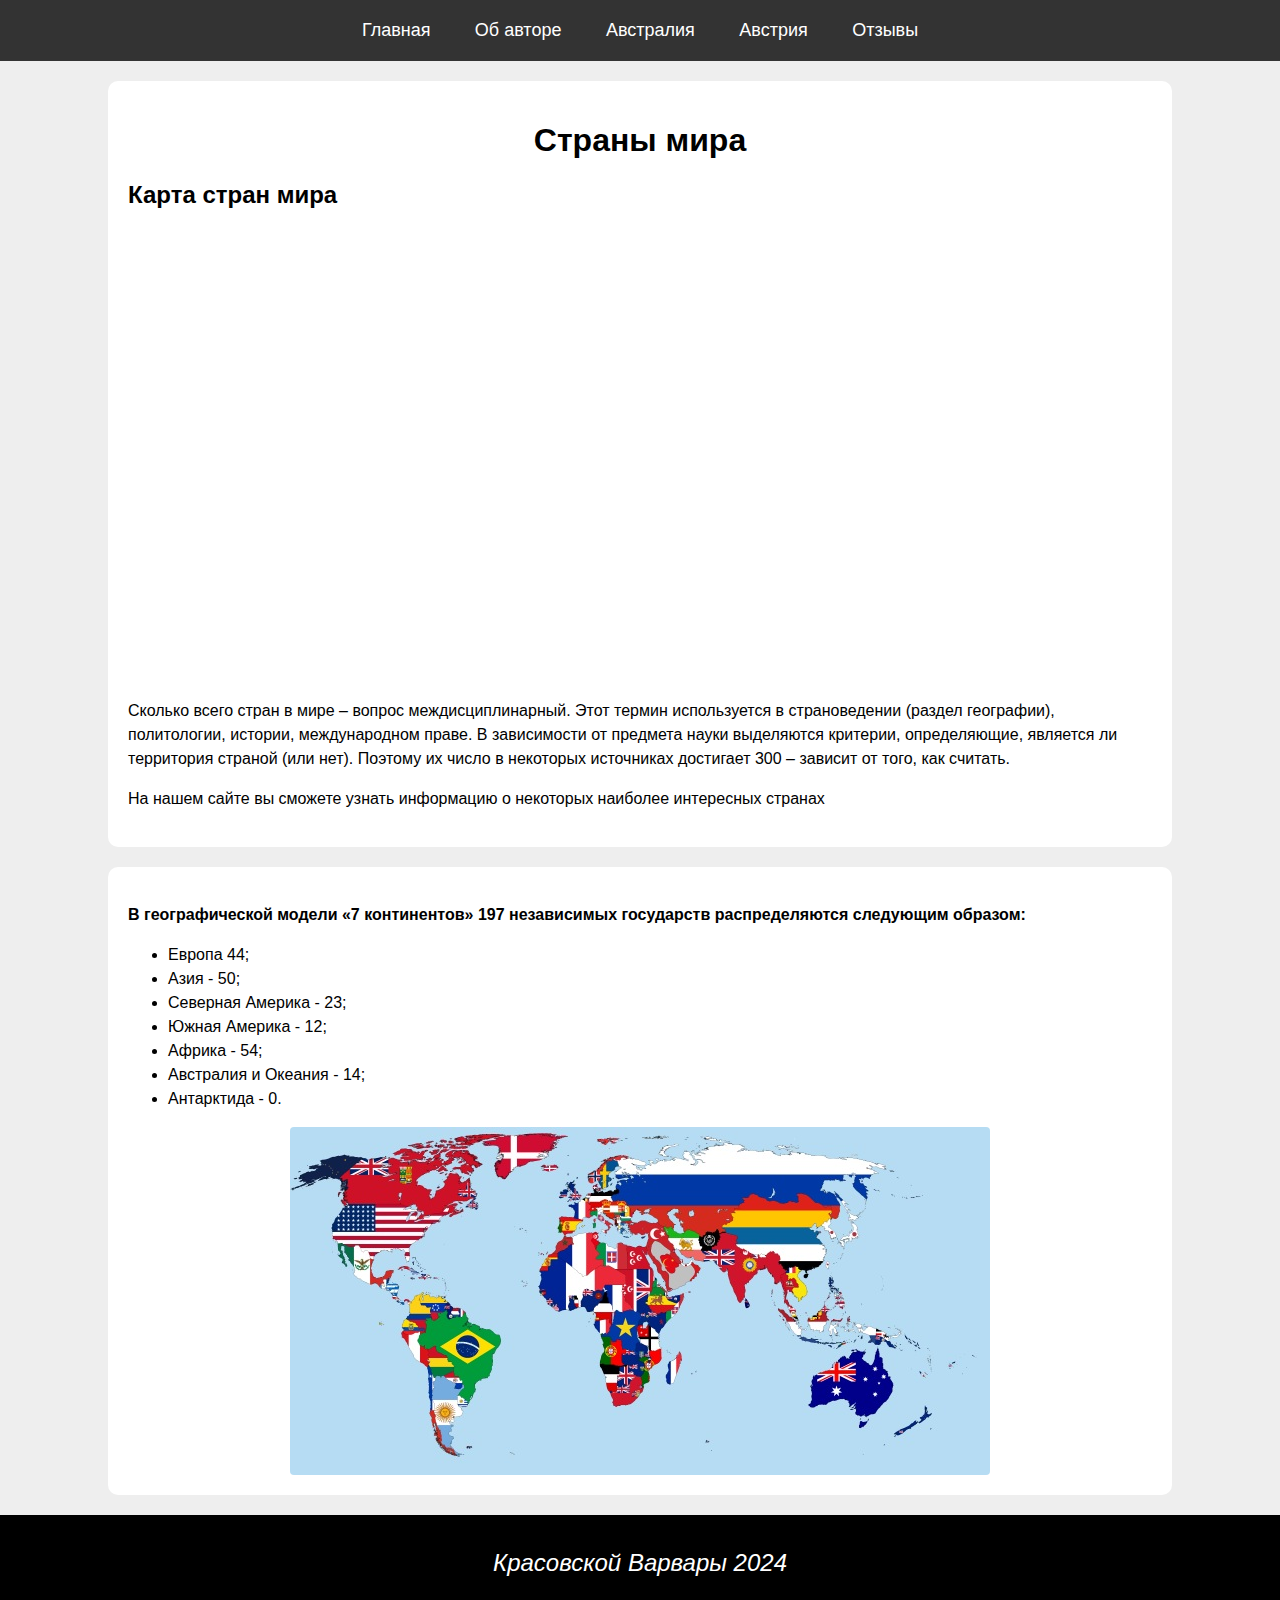
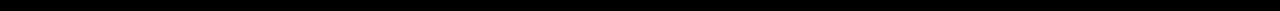
<file: Web-Site Varvara/index.html>
<!DOCTYPE html>
<html>
    <head>
        <meta charset="UTF-8">
        <title>Страны мира</title>
        <link rel="stylesheet" href="style.css">
    </head>
    <body>
        <header>
            <nav>
                <a href="index.html">Главная</a>
                <a href="about.html">Об авторе</a>
                <a href="australia.html">Австралия</a>
                <a href="austria.html">Австрия</a>
                <a href="form.html">Отзывы</a>
            </nav>
        </header>
        <main>
            <div class="block">
                <h1>Страны мира</h1>
                <h2>Карта стран мира</h2>
                <iframe
                    src="https://www.google.com/maps/embed?pb=!1m14!1m12!1m3!1d49682602.62347204!2d19.926209373402948!3d40.533073426060426!2m3!1f0!2f0!3f0!3m2!1i1024!2i768!4f13.1!5e0!3m2!1sru!2sru!4v1640881805787!5m2!1sru!2sru"
                    width="600" height="450" style="border:0;" allowfullscreen
                    loading="lazy"></iframe>
                <p>Сколько всего стран в мире – вопрос междисциплинарный. Этот
                    термин используется в страноведении (раздел
                    географии),
                    политологии, истории, международном праве. В зависимости от
                    предмета науки выделяются критерии, определяющие,
                    является ли территория страной (или нет). Поэтому их число в
                    некоторых источниках достигает 300 – зависит от
                    того,
                    как считать.</p>
                <p>На нашем сайте вы сможете узнать информацию о некоторых
                    наиболее интересных странах</p>
            </div>

            <div class="block">
                <p><b>В географической модели «7 континентов» 197 независимых
                        государств распределяются следующим образом:</b></p>
                <ul>
                    <li>Европа 44;</li>
                    <li>Азия ‑ 50;</li>
                    <li>Северная Америка ‑ 23;</li>
                    <li>Южная Америка ‑ 12;</li>
                    <li>Африка ‑ 54;</li>
                    <li>Австралия и Океания ‑ 14;</li>
                    <li>Антарктида ‑ 0.</li>
                </ul>
                <img src="img/countries.jpg" height="348" width="700" />
            </div>
        </main>

        <footer>
            <p>Красовской Варвары 2024</p>
        </footer>
    </body>
</html>
</file>
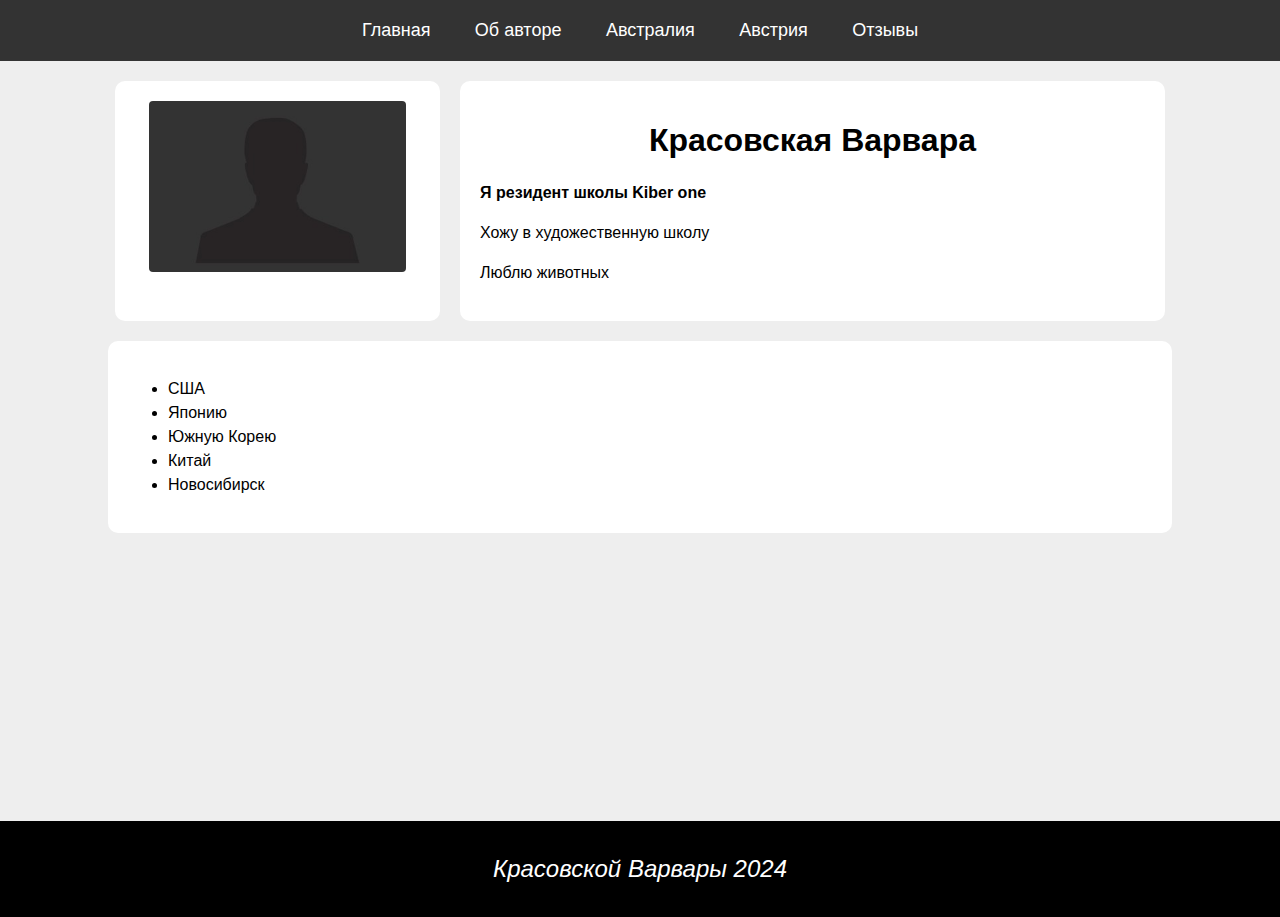
<file: Web-Site Varvara/about.html>
<!DOCTYPE html>
<html>
    <head>
        <meta charset="UTF-8">
        <title>О авторе</title>
        <link rel="stylesheet" href="style.css">
    </head>
    <body>
        <header>
            <nav>
                <a href="index.html">Главная</a>
                <a href="about.html">Об авторе</a>
                <a href="australia.html">Австралия</a>
                <a href="austria.html">Австрия</a>
                <a href="form.html">Отзывы</a>
            </nav>
        </header>
        <main class="main">
            <div class="block-2">
                <div class="w30">
                    <img src="img/author_image.jpg" alt="Author">
                </div>
                <div class="w70">
                    <h1>Красовская Варвара</h1>
                    <p><b>Я резидент школы Kiber one</b></p>
                    <p>Хожу в художественную школу</p>
                    <p>Люблю животных</p>
                </div>
            </div>

            <div class="block">
                <ul>
                    <li>США</li>
                    <li>Японию</li>
                    <li>Южную Корею</li>
                    <li>Китай</li>
                    <li>Новосибирск</li>
                </ul>
            </div>

        </main>
        <footer>
            <p>Красовской Варвары 2024</p>
        </footer>
    </body>
</html>
</file>
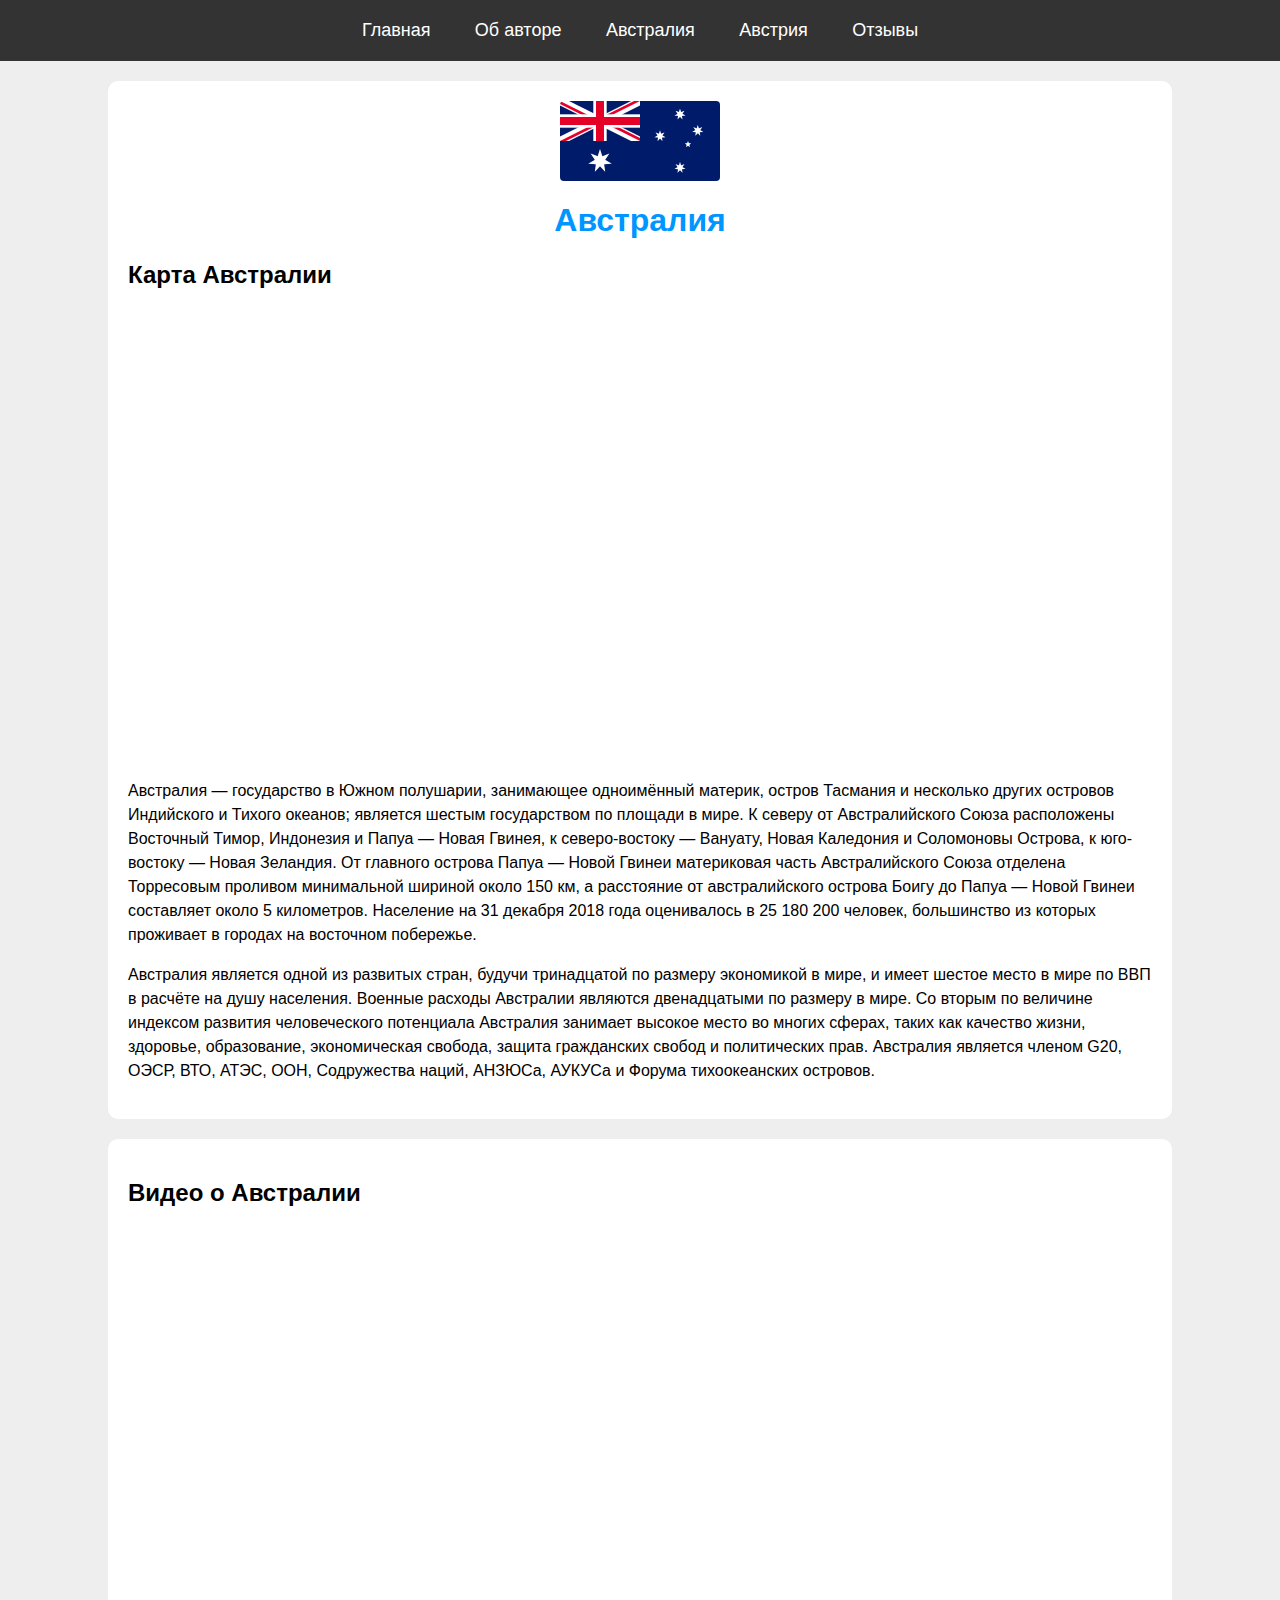
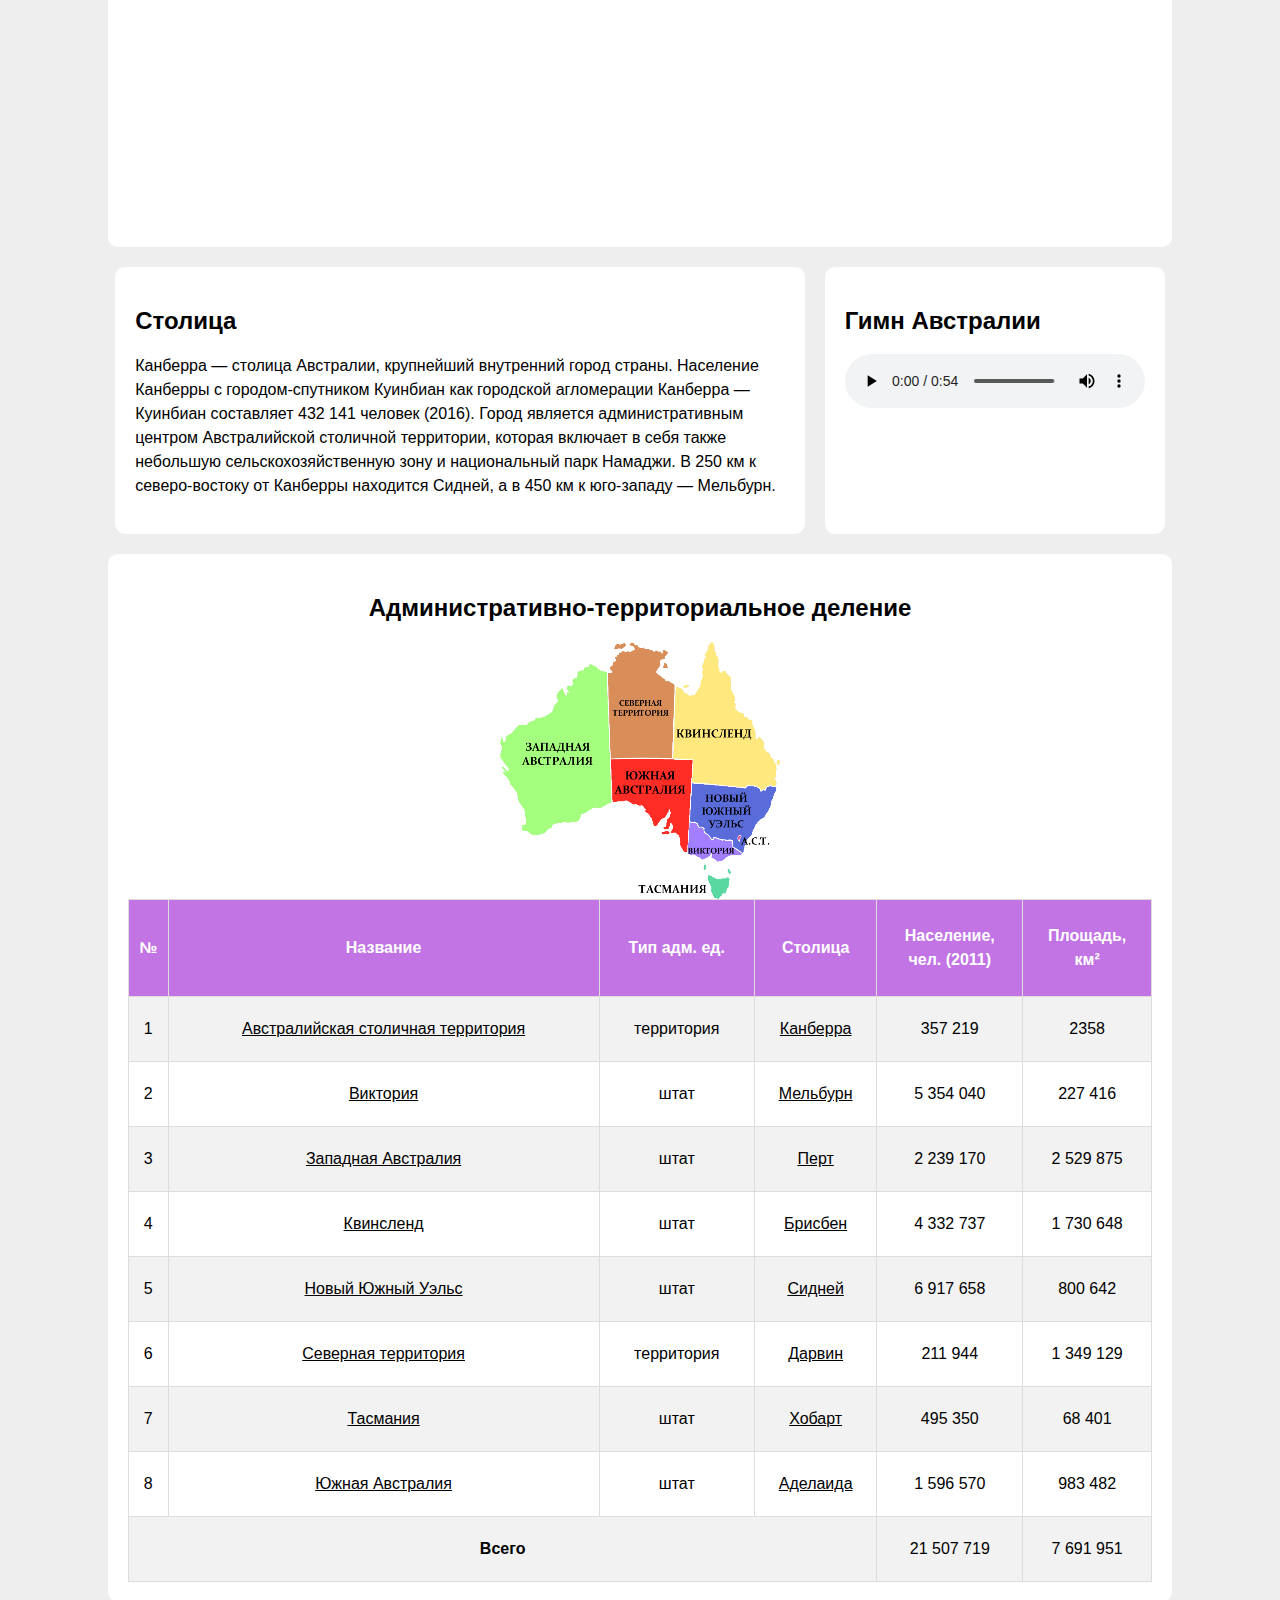
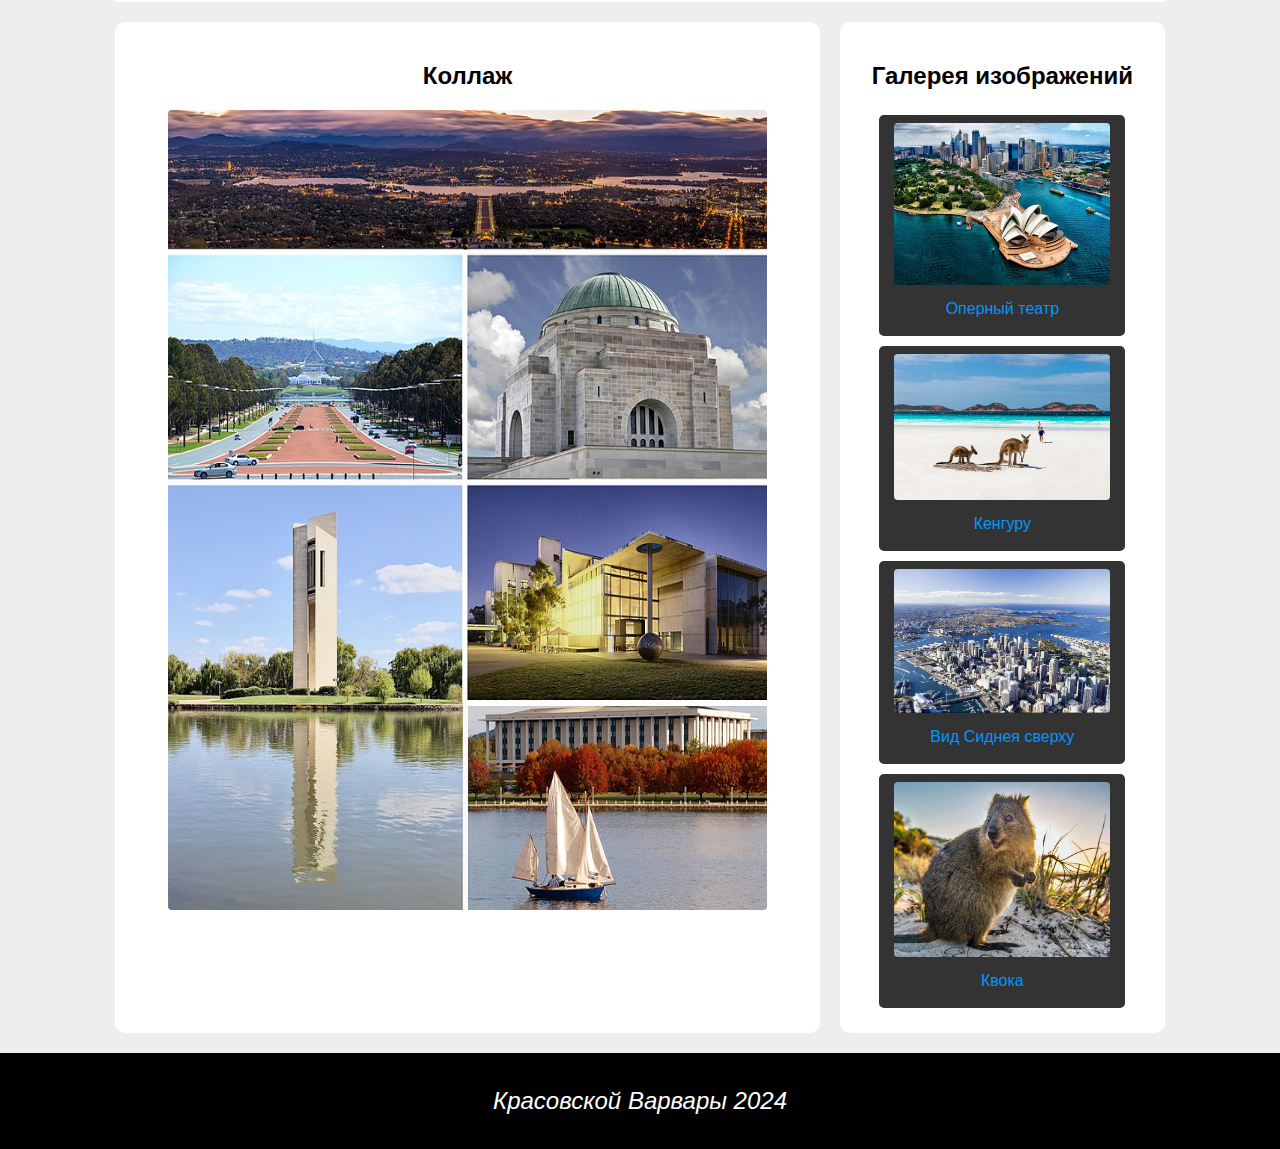
<file: Web-Site Varvara/australia.html>
<!DOCTYPE html>
<html>
    <head>
        <meta charset="UTF-8">
        <title>Австралия</title>
        <link rel="stylesheet" href="style.css">
    </head>
    <body>
        <header>
            <nav>
                <a href="index.html">Главная</a>
                <a href="about.html">Об авторе</a>
                <a href="australia.html">Австралия</a>
                <a href="austria.html">Австрия</a>
                <a href="form.html">Отзывы</a>
            </nav>
        </header>
        <main>
            <div class="block">
                <img src="img/Flag_of_Australia.png" height="80" width="160" />
                <h1 id="au_first">Австралия</h1>
                <h2>Карта Австралии</h2>
                <iframe id="au_map"
                    src="https://www.google.com/maps/embed?pb=!1m14!1m12!1m3!1d11390062.71170414!2d137.89330217735773!3d-25.330337476807728!2m3!1f0!2f0!3f0!3m2!1i1024!2i768!4f13.1!5e0!3m2!1sru!2sru!4v1640883204856!5m2!1sru!2sru"
                    width="600" height="450" style="border:0;" allowfullscreen
                    loading="lazy"></iframe>
                <p>Австралия — государство в Южном полушарии, занимающее
                    одноимённый материк, остров Тасмания и несколько других
                    островов
                    Индийского и Тихого океанов; является шестым государством по
                    площади в мире. К северу от Австралийского Союза
                    расположены Восточный Тимор, Индонезия и Папуа — Новая
                    Гвинея, к северо-востоку — Вануату, Новая Каледония и
                    Соломоновы Острова, к юго-востоку — Новая Зеландия. От
                    главного острова Папуа — Новой Гвинеи материковая часть
                    Австралийского Союза отделена Торресовым проливом
                    минимальной шириной около 150 км, а расстояние от
                    австралийского острова Боигу до Папуа — Новой Гвинеи
                    составляет около 5 километров. Население на 31 декабря 2018
                    года оценивалось в 25 180 200 человек, большинство из
                    которых проживает в городах на восточном побережье.</p>
                <p>Австралия является одной из развитых стран, будучи
                    тринадцатой по размеру экономикой в мире, и имеет шестое
                    место
                    в мире по ВВП в расчёте на душу населения. Военные расходы
                    Австралии являются двенадцатыми по размеру в мире. Со
                    вторым по величине индексом развития человеческого
                    потенциала Австралия занимает высокое место во многих
                    сферах,
                    таких как качество жизни, здоровье, образование,
                    экономическая свобода, защита гражданских свобод и
                    политических
                    прав. Австралия является членом G20, ОЭСР, ВТО, АТЭС, ООН,
                    Содружества наций, АНЗЮСа, АУКУСа и Форума
                    тихоокеанских островов.</p>
            </div>

            <div class="block">
                <h2>Видео о Австралии</h2>
                <iframe class="video" width="800" height="600"
                    src="https://www.youtube.com/embed/tVTT95C8J4o"
                    title="YouTube video player"
                    frameborder="0"
                    allow="accelerometer; autoplay; clipboard-write; encrypted-media; gyroscope; picture-in-picture"
                    allowfullscreen></iframe>
            </div>

            <div class="block-2">
                <div class="w70">
                    <h2>Столица</h2>
                    <p>Канберра — столица Австралии, крупнейший внутренний город
                        страны.
                        Население Канберры с городом-спутником Куинбиан
                        как городской агломерации Канберра — Куинбиан составляет
                        432 141
                        человек (2016). Город является административным
                        центром Австралийской столичной
                        территории, которая включает в себя также небольшую
                        сельскохозяйственную зону и национальный парк Намаджи. В
                        250
                        км к северо-востоку от Канберры находится Сидней, а в
                        450 км к
                        юго-западу — Мельбурн.
                    </p>
                </div>
                <div class="w30">
                    <h2>Гимн Австралии</h2>
                    <audio controls>
                        <source src="audio/australia.mp3" type="audio/mpeg">
                        Ваш браузер не поддерживает элемент аудио.
                    </audio>
                </div>
            </div>

            <div class="block center">
                <h2>Административно-территориальное деление</h2>
                <img
                    src="./img/gallery_australia/280px-Australia_map_(ru).svg.png"
                    height="257" width="280" />
                <table>
                    <tr>
                        <th>
                            <p>№</p>
                        </th>
                        <th>
                            <p>Название</p>
                        </th>
                        <th>
                            <p>Тип адм. ед.</p>
                        </th>
                        <th>
                            <p>Столица</p>
                        </th>
                        <th>
                            <p>Население,<br /> чел. (2011)</p>
                        </th>
                        <th>
                            <p>Площадь,<br /> км&sup2;</p>
                        </th>
                    </tr>
                    <tr>
                        <td>
                            <p>1</p>
                        </td>
                        <td>
                            <p>
                                <a
                                    href="https://ru.wikipedia.org/wiki/%D0%90%D0%B2%D1%81%D1%82%D1%80%D0%B0%D0%BB%D0%B8%D0%B9%D1%81%D0%BA%D0%B0%D1%8F_%D1%81%D1%82%D0%BE%D0%BB%D0%B8%D1%87%D0%BD%D0%B0%D1%8F_%D1%82%D0%B5%D1%80%D1%80%D0%B8%D1%82%D0%BE%D1%80%D0%B8%D1%8F">Австралийская
                                    столичная территория</a></p>
                        </td>
                        <td>
                            <p>территория</p>
                        </td>
                        <td>
                            <p>
                                <a
                                    href="https://ru.wikipedia.org/wiki/%D0%9A%D0%B0%D0%BD%D0%B1%D0%B5%D1%80%D1%80%D0%B0">Канберра</a>
                            </p>
                        </td>
                        <td>
                            <p>357 219</p>
                        </td>
                        <td>
                            <p>2358</p>
                        </td>
                    </tr>
                    <tr>
                        <td>
                            <p>2</p>
                        </td>
                        <td>
                            <p>
                                <a
                                    href="https://ru.wikipedia.org/wiki/%D0%92%D0%B8%D0%BA%D1%82%D0%BE%D1%80%D0%B8%D1%8F_(%D0%90%D0%B2%D1%81%D1%82%D1%80%D0%B0%D0%BB%D0%B8%D1%8F)">Виктория</a>
                            </p>
                        </td>
                        <td>
                            <p>штат</p>
                        </td>
                        <td>
                            <p>
                                <a
                                    href="https://ru.wikipedia.org/wiki/%D0%9C%D0%B5%D0%BB%D1%8C%D0%B1%D1%83%D1%80%D0%BD">Мельбурн</a>
                            </p>
                        </td>
                        <td>
                            <p>5 354 040</p>
                        </td>
                        <td>
                            <p>227 416</p>
                        </td>
                    </tr>
                    <tr>
                        <td>
                            <p>3</p>
                        </td>
                        <td>
                            <p>
                                <a
                                    href="https://ru.wikipedia.org/wiki/%D0%97%D0%B0%D0%BF%D0%B0%D0%B4%D0%BD%D0%B0%D1%8F_%D0%90%D0%B2%D1%81%D1%82%D1%80%D0%B0%D0%BB%D0%B8%D1%8F">Западная
                                    Австралия</a></p>
                        </td>
                        <td>
                            <p>штат</p>
                        </td>
                        <td>
                            <p>
                                <a
                                    href="https://ru.wikipedia.org/wiki/%D0%9F%D0%B5%D1%80%D1%82_(%D0%90%D0%B2%D1%81%D1%82%D1%80%D0%B0%D0%BB%D0%B8%D1%8F)">Перт</a>
                            </p>
                        </td>
                        <td>
                            <p>2 239 170</p>
                        </td>
                        <td>
                            <p>2 529 875</p>
                        </td>
                    </tr>
                    <tr>
                        <td>
                            <p>4</p>
                        </td>
                        <td>
                            <p><a
                                    href="https://ru.wikipedia.org/wiki/%D0%9A%D0%B2%D0%B8%D0%BD%D1%81%D0%BB%D0%B5%D0%BD%D0%B4">Квинсленд</a>
                            </p>
                        </td>
                        <td>
                            <p>штат</p>
                        </td>
                        <td>
                            <p><a
                                    href="https://ru.wikipedia.org/wiki/%D0%91%D1%80%D0%B8%D1%81%D0%B1%D0%B5%D0%BD">Брисбен</a>
                            </p>
                        </td>
                        <td>
                            <p>4 332 737</p>
                        </td>
                        <td>
                            <p>1 730 648</p>
                        </td>
                    </tr>
                    <tr>
                        <td>
                            <p>5</p>
                        </td>
                        <td>
                            <p>
                                <a
                                    href="https://ru.wikipedia.org/wiki/%D0%9D%D0%BE%D0%B2%D1%8B%D0%B9_%D0%AE%D0%B6%D0%BD%D1%8B%D0%B9_%D0%A3%D1%8D%D0%BB%D1%8C%D1%81">Новый
                                    Южный Уэльс</a></p>
                        </td>
                        <td>
                            <p>штат</p>
                        </td>
                        <td>
                            <p><a
                                    href="https://ru.wikipedia.org/wiki/%D0%A1%D0%B8%D0%B4%D0%BD%D0%B5%D0%B9">Сидней</a></p>
                        </td>
                        <td>
                            <p>6 917 658</p>
                        </td>
                        <td>
                            <p>800 642</p>
                        </td>
                    </tr>
                    <tr>
                        <td>
                            <p>6</p>
                        </td>
                        <td>
                            <p>
                                <a
                                    href="https://ru.wikipedia.org/wiki/%D0%A1%D0%B5%D0%B2%D0%B5%D1%80%D0%BD%D0%B0%D1%8F_%D1%82%D0%B5%D1%80%D1%80%D0%B8%D1%82%D0%BE%D1%80%D0%B8%D1%8F">Северная
                                    территория</a></p>
                        </td>
                        <td>
                            <p>территория</p>
                        </td>
                        <td>
                            <p>
                                <a
                                    href="https://ru.wikipedia.org/wiki/%D0%94%D0%B0%D1%80%D0%B2%D0%B8%D0%BD_(%D0%B3%D0%BE%D1%80%D0%BE%D0%B4)">Дарвин</a>
                            </p>
                        </td>
                        <td>
                            <p>211 944</p>
                        </td>
                        <td>
                            <p>1 349 129</p>
                        </td>
                    </tr>
                    <tr>
                        <td>
                            <p>7</p>
                        </td>
                        <td>
                            <p>
                                <a
                                    href="https://ru.wikipedia.org/wiki/%D0%A2%D0%B0%D1%81%D0%BC%D0%B0%D0%BD%D0%B8%D1%8F">Тасмания</a>
                            </p>
                        </td>
                        <td>
                            <p>штат</p>
                        </td>
                        <td>
                            <p><a
                                    href="https://ru.wikipedia.org/wiki/%D0%A5%D0%BE%D0%B1%D0%B0%D1%80%D1%82">Хобарт</a></p>
                        </td>
                        <td>
                            <p>495 350</p>
                        </td>
                        <td>
                            <p>68 401</p>
                        </td>
                    </tr>
                    <tr>
                        <td>
                            <p>8</p>
                        </td>
                        <td>
                            <p>
                                <a
                                    href="https://ru.wikipedia.org/wiki/%D0%AE%D0%B6%D0%BD%D0%B0%D1%8F_%D0%90%D0%B2%D1%81%D1%82%D1%80%D0%B0%D0%BB%D0%B8%D1%8F">Южная
                                    Австралия</a></p>
                        </td>
                        <td>
                            <p>штат</p>
                        </td>
                        <td>
                            <p>
                                <a
                                    href="https://ru.wikipedia.org/wiki/%D0%90%D0%B4%D0%B5%D0%BB%D0%B0%D0%B8%D0%B4%D0%B0">Аделаида</a>
                            </p>
                        </td>
                        <td>
                            <p>1 596 570</p>
                        </td>
                        <td>
                            <p>983 482</p>
                        </td>
                    </tr>
                    <tr>
                        <td colspan="4">
                            <p><strong>Всего</strong></p>
                        </td>
                        <td>
                            <p>21 507 719</p>
                        </td>
                        <td>
                            <p>7 691 951</p>
                        </td>
                    </tr>
                </table>
            </div>

            <div class="block-2">
                <div class="w70 center">
                    <h2>Коллаж</h2>
                    <img class="collage" src="img/800px-Canberra_montage_2.jpg"
                        height="800" width="700"> 
                </div>
                <div class="w30">
                    <div class="gallery">
                        <h2>Галерея изображений</h2>
                        <div class="gallery_item">
                            <a target="_blank"
                                href="img/gallery_australia/img1.jpg">
                                <img class="zoom"
                                    src="img/gallery_australia/img1.jpg"
                                    alt="Оперный театр" width="600"
                                    height="400">
                            </a>
                            <div class="desc">Оперный театр</div>
                        </div>

                        <div class="gallery_item">
                            <a target="_blank"
                                href="img/gallery_australia/img2.jpg">
                                <img src="img/gallery_australia/img2.jpg"
                                    alt="Кенгуру"
                                    width="600" height="400">
                            </a>
                            <div class="desc">Кенгуру</div>
                        </div>

                        <div class="gallery_item">
                            <a target="_blank"
                                href="img/gallery_australia/img3.jpg">
                                <img src="img/gallery_australia/img3.jpg"
                                    alt="Вид Сиднея сверху" width="600"
                                    height="400">
                            </a>
                            <div class="desc">Вид Сиднея сверху</div>
                        </div>

                        <div class="gallery_item">
                            <a target="_blank"
                                href="img/gallery_australia/img4.jpg">
                                <img src="img/gallery_australia/img4.jpg"
                                    alt="Короткохвостые кенгуру" width="600"
                                    height="400">
                            </a>
                            <div class="desc">Квока</div>
                        </div>
                    </div>
                </div>
            </div>

        </main>
        <footer>
            <p>Красовской Варвары 2024</p>
        </footer>
    </body>
</html>
</file>
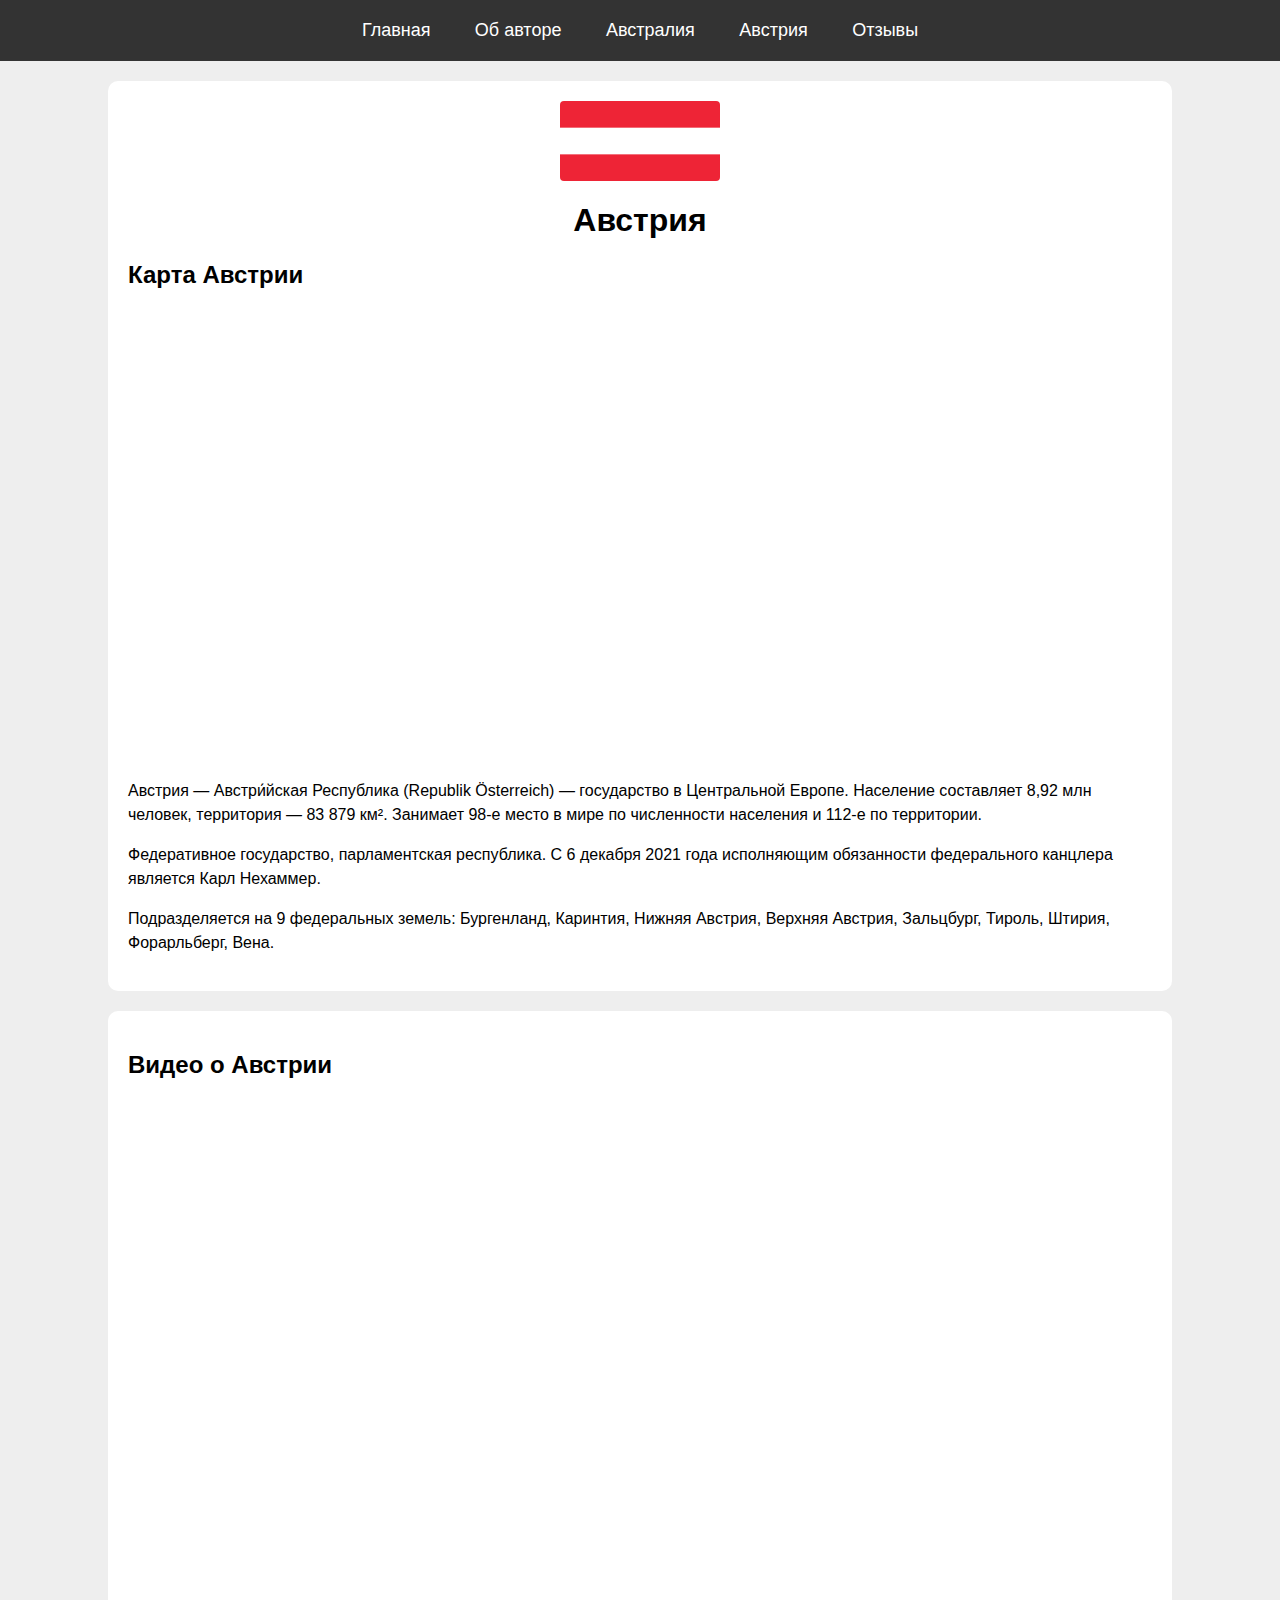
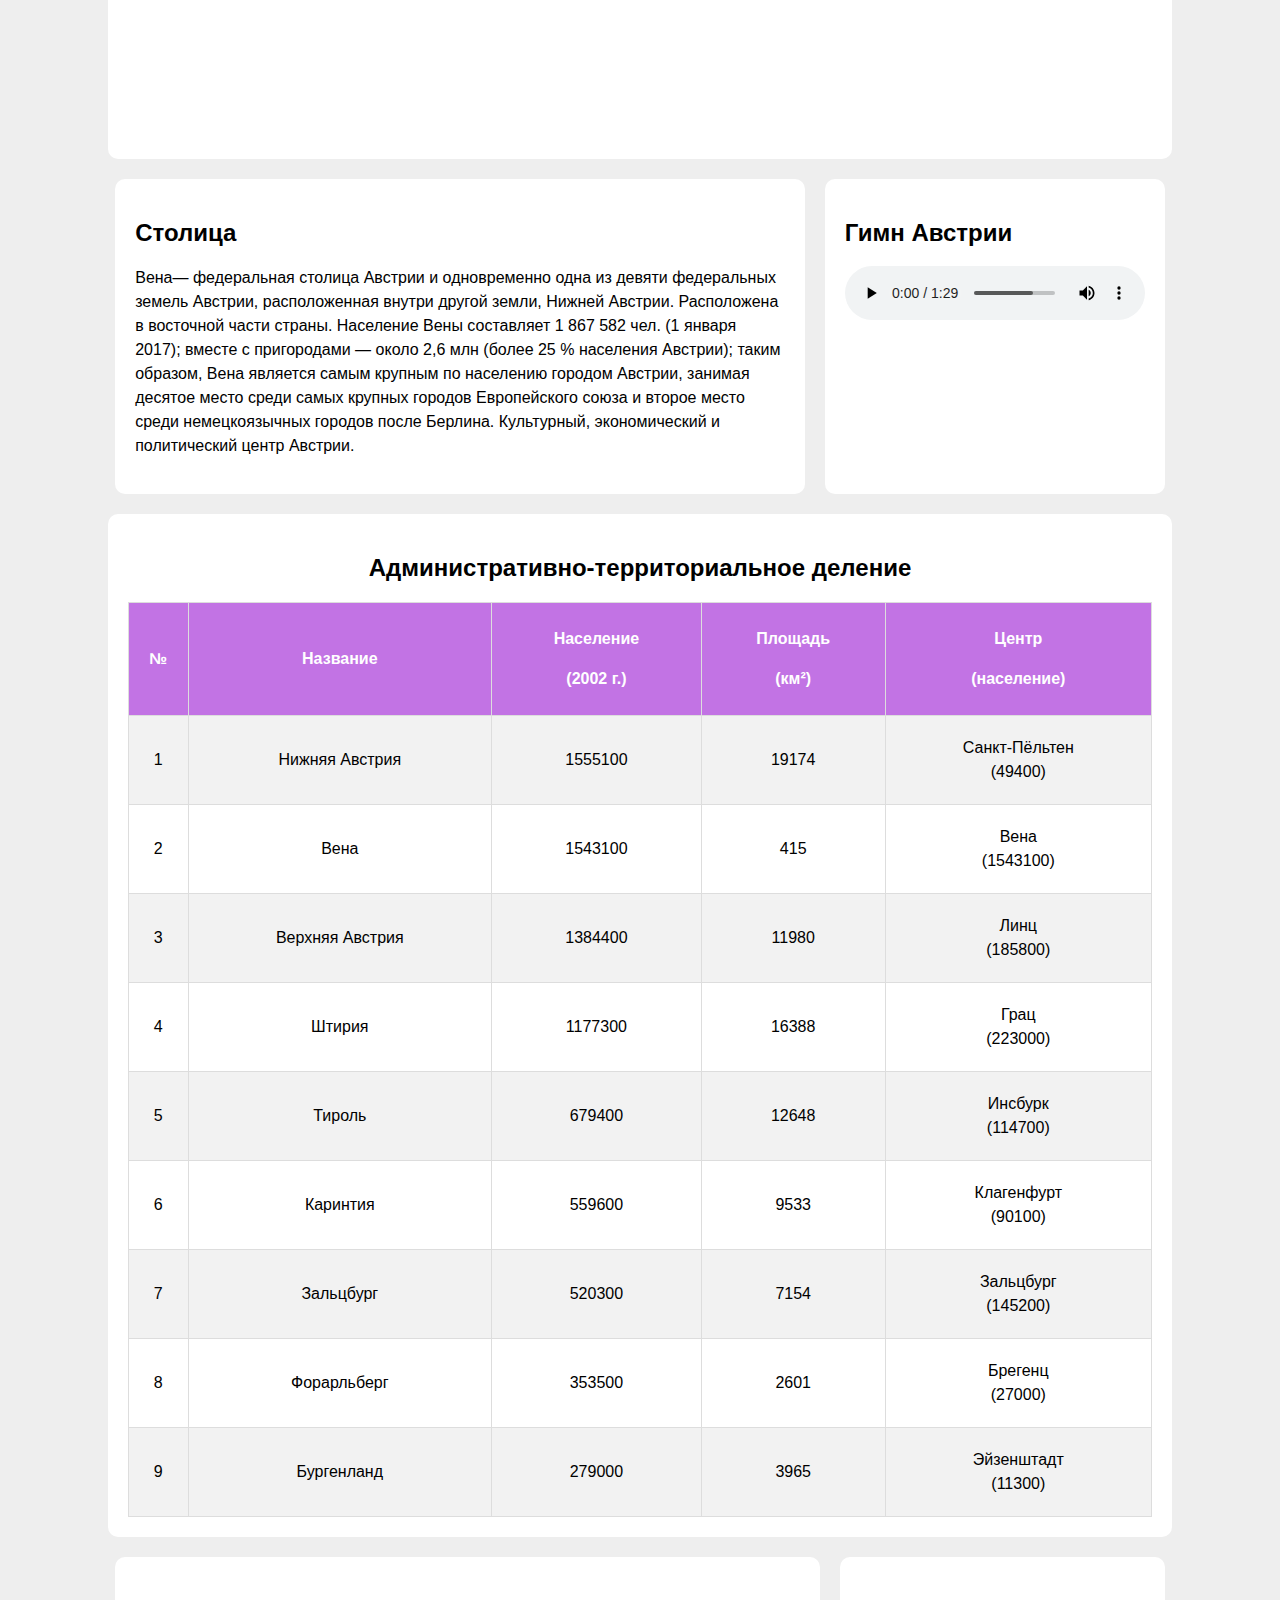
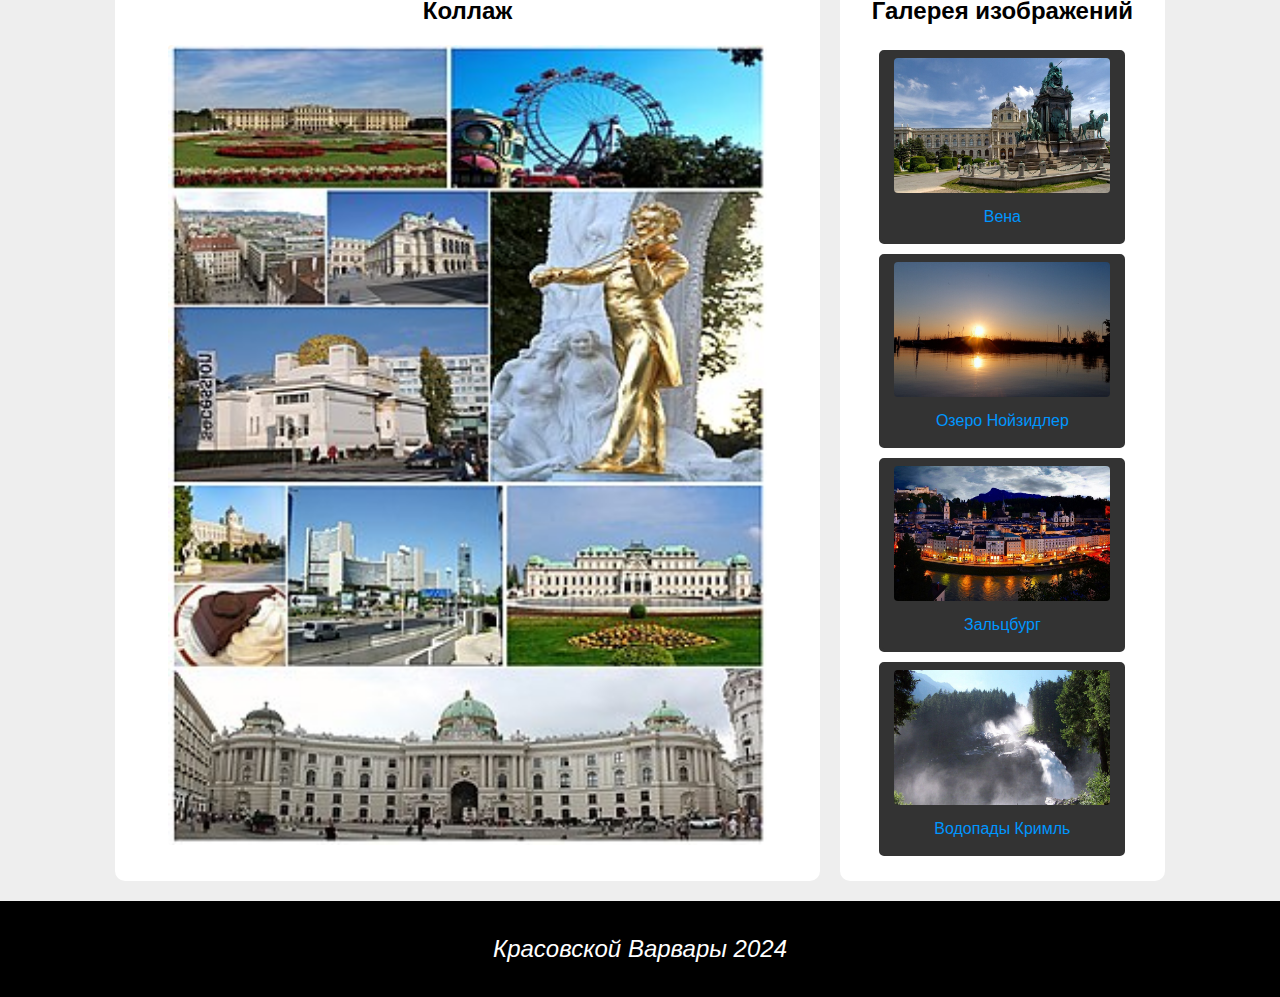
<file: Web-Site Varvara/austria.html>
<!DOCTYPE html>
<html>
    <head>
        <meta charset="UTF-8">
        <title>Австрия</title>
        <link rel="stylesheet" href="style.css">
    </head>
    <body>
        <header>
            <nav>
                <a href="index.html">Главная</a>
                <a href="about.html">Об авторе</a>
                <a href="australia.html">Австралия</a>
                <a href="austria.html">Австрия</a>
                <a href="form.html">Отзывы</a>
            </nav>
        </header>
        <main>
            <div class="block">
                <img src="img/Flag_of_Austria.png" height="80" width="160" />
                <h1>Австрия</h1>
                <h2>Карта Австрии</h2>
                <iframe
                    src="https://www.google.com/maps/embed?pb=!1m14!1m12!1m3!1d1950159.9591837216!2d16.161944464803902!3d48.04269364335418!2m3!1f0!2f0!3f0!3m2!1i1024!2i768!4f13.1!5e0!3m2!1sru!2sru!4v1640886296369!5m2!1sru!2sru"
                    width="600" height="450" style="border:0;" allowfullscreen
                    loading="lazy"></iframe>
                <p>Австрия — Австри́йская Республика (Republik Österreich) —
                    государство в Центральной Европе. Население составляет
                    8,92 млн
                    человек, территория — 83 879 км². Занимает 98-е место в мире
                    по численности населения и 112-е по территории.</p>
                <p>Федеративное государство, парламентская республика. С 6
                    декабря 2021 года исполняющим обязанности федерального
                    канцлера является Карл Нехаммер.</p>
                <p>Подразделяется на 9 федеральных земель: Бургенланд, Каринтия,
                    Нижняя Австрия, Верхняя Австрия, Зальцбург, Тироль,
                    Штирия, Форарльберг, Вена.
                </p>
            </div>

            <div class="block">
                <h2>Видео о Австрии</h2>
                <iframe class="video" width="1280" height="640"
                    src="https://www.youtube.com/embed/MprO4PCsKwg"
                    title="YouTube video player"
                    frameborder="0"
                    allow="accelerometer; autoplay; clipboard-write; encrypted-media; gyroscope; picture-in-picture"
                    allowfullscreen></iframe>
            </div>

            <div class="block-2">
                <div class="w70">
                    <h2>Столица</h2>
                    <p> Вена— федеральная столица Австрии и одновременно одна из
                        девяти
                        федеральных земель Австрии, расположенная
                        внутри другой земли, Нижней Австрии. Расположена в
                        восточной
                        части страны. Население Вены составляет 1 867 582
                        чел. (1 января 2017); вместе с пригородами — около 2,6
                        млн
                        (более 25 % населения Австрии); таким образом,
                        Вена является самым крупным по населению городом
                        Австрии,
                        занимая десятое место среди самых крупных городов
                        Европейского союза и второе место среди немецкоязычных
                        городов
                        после Берлина. Культурный, экономический и
                        политический центр Австрии.
                    </p>
                </div>
                <div class="w30">
                    <h2>Гимн Австрии</h2>
                    <audio controls>
                        <source src="audio/austria.mp3" type="audio/mpeg">
                        Ваш браузер не поддерживает элемент аудио.
                    </audio>
                </div>
            </div>

            <div class="block center">
                <h2>Административно-территориальное деление</h2>
                <table>
                    <tr>
                        <th>
                            <p>№</p>
                        </th>
                        <th>
                            <p>Название</p>
                        </th>
                        <th>
                            <p>Население</p>
                            <p>(2002 г.)</p>
                        </th>
                        <th>
                            <p>Площадь</p>
                            <p>(км&sup2;)</p>
                        </th>
                        <th>
                            <p>Центр</p>
                            <p>(население)</p>
                        </th>
                    </tr>
                    <tr>
                        <td>
                            <p>1</p>
                        </td>
                        <td>
                            <p>Нижняя Австрия</p>
                        </td>
                        <td>
                            <p>1555100</p>
                        </td>
                        <td>
                            <p>19174</p>
                        </td>
                        <td>
                            <p>Санкт-Пёльтен<br /> (49400)</p>
                        </td>
                    </tr>
                    <tr>
                        <td>
                            <p>2</p>
                        </td>
                        <td>
                            <p>Вена</p>
                        </td>
                        <td>
                            <p>1543100</p>
                        </td>
                        <td>
                            <p>415</p>
                        </td>
                        <td>
                            <p>Вена<br /> (1543100)</p>
                        </td>
                    </tr>
                    <tr>
                        <td>
                            <p>3</p>
                        </td>
                        <td>
                            <p>Верхняя Австрия</p>
                        </td>
                        <td>
                            <p>1384400</p>
                        </td>
                        <td>
                            <p>11980</p>
                        </td>
                        <td>
                            <p>Линц<br /> (185800)</p>
                        </td>
                    </tr>
                    <tr>
                        <td>
                            <p>4</p>
                        </td>
                        <td>
                            <p>Штирия</p>
                        </td>
                        <td>
                            <p>1177300</p>
                        </td>
                        <td>
                            <p>16388</p>
                        </td>
                        <td>
                            <p>Грац<br /> (223000)</p>
                        </td>
                    </tr>
                    <tr>
                        <td>
                            <p>5</p>
                        </td>
                        <td>
                            <p>Тироль</p>
                        </td>
                        <td>
                            <p>679400</p>
                        </td>
                        <td>
                            <p>12648</p>
                        </td>
                        <td>
                            <p>Инсбурк<br /> (114700)</p>
                        </td>
                    </tr>
                    <tr>
                        <td>
                            <p>6</p>
                        </td>
                        <td>
                            <p>Каринтия</p>
                        </td>
                        <td>
                            <p>559600</p>
                        </td>
                        <td>
                            <p>9533</p>
                        </td>
                        <td>
                            <p>Клагенфурт<br /> (90100)</p>
                        </td>
                    </tr>
                    <tr>
                        <td>
                            <p>7</p>
                        </td>
                        <td>
                            <p>Зальцбург</p>
                        </td>
                        <td>
                            <p>520300</p>
                        </td>
                        <td>
                            <p>7154</p>
                        </td>
                        <td>
                            <p>Зальцбург<br /> (145200)</p>
                        </td>
                    </tr>
                    <tr>
                        <td>
                            <p>8</p>
                        </td>
                        <td>
                            <p>Форарльберг</p>
                        </td>
                        <td>
                            <p>353500</p>
                        </td>
                        <td>
                            <p>2601</p>
                        </td>
                        <td>
                            <p>Брегенц<br /> (27000)</p>
                        </td>
                    </tr>
                    <tr>
                        <td>
                            <p>9</p>
                        </td>
                        <td>
                            <p>Бургенланд</p>
                        </td>
                        <td>
                            <p>279000</p>
                        </td>
                        <td>
                            <p>3965</p>
                        </td>
                        <td>
                            <p>Эйзенштадт<br /> (11300)</p>
                        </td>
                    </tr>
                </table>
            </div>

            <div class="block-2">
                <div class="w70 center">
                    <h2>Коллаж</h2>
                    <img class="collage" src="img/290px-Collage_von_Wien.jpg"
                        height="800" width="600">
                </div>
                <div class="w30">
                    <div class="gallery">
                        <h2>Галерея изображений</h2>
                        <div class="gallery_item">
                            <a target="_blank"
                                href="img/gallery_austria/img1.jpg">
                                <img class="zoom"
                                    src="img/gallery_austria/img1.jpg"
                                    alt="Вена" width="600" height="400">
                            </a>
                            <div class="desc">Вена</div>
                        </div>

                        <div class="gallery_item">
                            <a target="_blank"
                                href="img/gallery_austria/img2.jpg">
                                <img src="img/gallery_austria/img2.jpg"
                                    alt="Озеро Нойзидлер" width="600"
                                    height="400">
                            </a>
                            <div class="desc">Озеро Нойзидлер</div>
                        </div>

                        <div class="gallery_item">
                            <a target="_blank"
                                href="img/gallery_austria/img3.jpg">
                                <img src="img/gallery_austria/img3.jpg"
                                    alt="Зальцбург"
                                    width="600" height="400">
                            </a>
                            <div class="desc">Зальцбург</div>
                        </div>

                        <div class="gallery_item">
                            <a target="_blank"
                                href="img/gallery_austria/img4.jpg">
                                <img src="img/gallery_austria/img4.jpg"
                                    alt="Водопады Кримль" width="600"
                                    height="400">
                            </a>
                            <div class="desc">Водопады Кримль</div>
                        </div>
                    </div>
                </div>
            </div>
        </main>
        <footer>
            <p>Красовской Варвары 2024</p>
        </footer>
    </body>
</html>
</file>
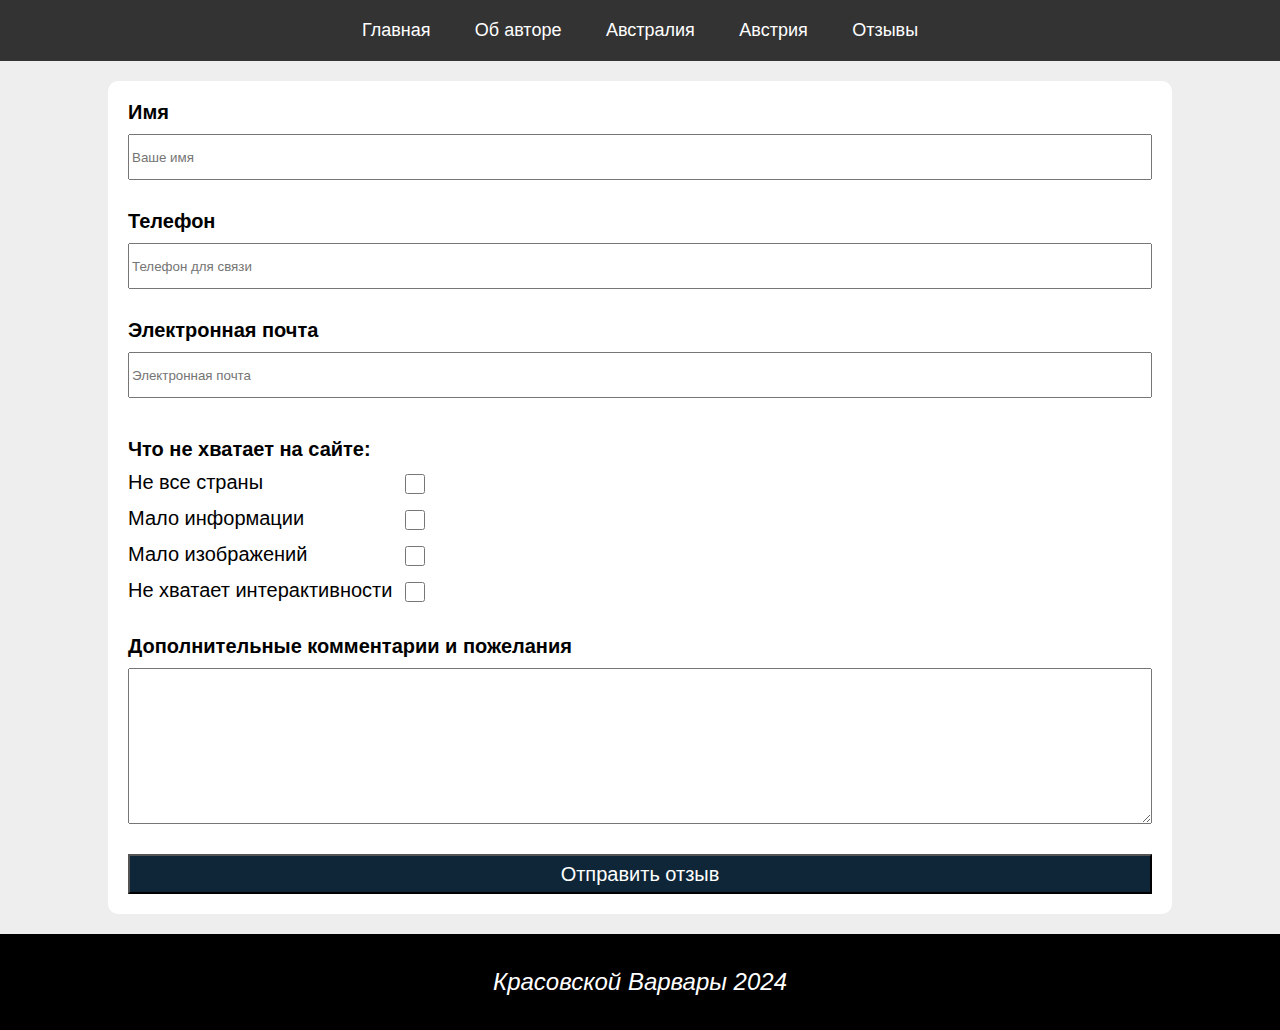
<file: Web-Site Varvara/form.html>
<!DOCTYPE html>
<html lang="en">
<head>
    <meta charset="UTF-8">
    <meta name="viewport" content="width=device-width, initial-scale=1.0">
    <title>Оставить озыв</title>
    <link rel="stylesheet" href="style.css">
</head>
<body>
    <header>
        <nav>
            <a href="index.html">Главная</a>
            <a href="about.html">Об авторе</a>
            <a href="australia.html">Австралия</a>
            <a href="austria.html">Австрия</a>
            <a href="form.html">Отзывы</a>
        </nav>
    </header>
    <main>
        <div class="block">
            <form>
                <div class="contacts">
                    <label>Имя</label>
                    <input type="text" placeholder="Ваше имя">

                    <label>Телефон</label>
                    <input type="tel" placeholder="Телефон для связи">

                    <label>Электронная почта</label>
                    <input type="mail" placeholder="Электронная почта">
                </div>
                <div class="review">
                    <label>Что не хватает на сайте:</label>
                    <div class="r-items">
                        <label>
                            Не все страны
                            <input type="checkbox">
                        </label>
                        <label>
                            Мало информации
                            <input type="checkbox">
                        </label>
                        <label>
                            Мало изображений
                            <input type="checkbox">
                        </label>
                        <label>
                            Не хватает интерактивности
                            <input type="checkbox">
                        </label>
                    </div>

                    <label>Дополнительные комментарии и пожелания</label>
                    <textarea rows="10" cols="30"></textarea>

                    <button class="btn" type="submit">Отправить отзыв</button>
                </div>
            </form>
        </div>
    </main>
    <footer>
        <p>Красовской Варвары 2024</p>
    </footer>

    <div class="popup">Функция "Оставить одзыв" временно недоступна!</div>


<script src="script.js"></script>
</body>
</html>
</file>
<file: Web-Site Varvara/style.css>
body {
    margin: 0;
    background: #EEEEEE;
    font-family: Arial;
}

header {
    background: #333333;
    color: white;
    padding: 20px;
    text-align: center;
}

nav a {
    color: white;
    text-align: center;
    padding: 20px;
    text-decoration: none;
    font-size: 18px;
}


nav a:hover {
    background-color: #0096ff;
    color: black;
}


main h1 {
    text-align: center;
}

main img {
    display: block;
    margin-left: auto;
    margin-right: auto;
    border-radius: 4px;
    max-width: 90%;
}

main li {
    line-height: 1.5;
}

main p {
    line-height: 1.5;
}

main iframe {
    width: 100%;
}

.video {
    width: 1200px;
    max-width: 90%;
    margin-left: auto;
    margin-right: auto;
    display: block;
}

#au_map {
    transform: rotate(180deg) scaleX(-1);
}

#au_first{
    color: #0096ff;
}

.gallery {
   display: flex;
   flex-direction: column;
   align-items: center;
}

.gallery_item {
    margin: 5px;
    border: 3px solid #333333;
    border-radius: 5px;
    float: left;
    width: 240px;
    background: #333333;
}
  
.gallery_item:hover {
  border: 3px solid #0096ff;
  transform: scale(1.3);
}

.gallery_item img {
    width: 100%;
    margin-top: 5px;
    height: auto;
}

.gallery_item .desc {
    padding: 15px;
    text-align: center;
    color: #0096ff;
}

.collage:hover {
    transform: scale(1.2);
}

table {
    border-collapse: collapse;
    width: 100%;
}

td, th {
    border: 1px solid #ddd;
    padding: 4px;
    text-align: center;
}

tr:nth-child(even){background-color: #f2f2f2;}

tr:hover {
    background-color: #c9c9c9;
}

table a{
    color: black;
}

th {
    padding-top: 8px;
    padding-bottom: 8px;
    background-color: #c273e4;
    color: white;
}

.block {
    background: white;
    margin-top: 20px;
    margin-left: auto;
    margin-right: auto;
    padding: 20px;
    border-radius: 10px;
    width: 80%;
}

footer {
    margin-top: 20px;
    background: #000000;
    padding: 10px 0;
    text-align: center;
}

footer p {
    font-size: 24px;
    color: #fff;
    font-style: italic;
}

.row {
    display: flex;
    gap: 20px;
    width: 80%;
    margin: 0 auto;
}

.block_w1 {
    width: 30%;
}

.block_w2 {
    width: 80%;
}

.main {
    min-height: calc(100vh - 180px);
}




.block-2 {
    display: flex;
    gap: 20px;
    margin-top: 20px;
    margin-left: auto;
    margin-right: auto;
    width: 82%;
}

.w70 {
    background: white;
    padding: 20px;
    border-radius: 10px;
    width: 70%;
}

.w30 {
    background: white;
    padding: 20px;
    border-radius: 10px;
    width: 30%;
}

.center {
    text-align: center;
}




.review,
.r-items,
.contacts {
    display: flex;
    flex-direction: column;
    gap: 10px;
}

label {
    font-size: 20px;
    font-weight: bold;
}

.contacts input {
    margin-bottom: 20px;
    height: 40px;
}

.contacts,
.r-items {
    margin-bottom: 20px;
}

.r-items label {
    width: 300px;
    display: flex;
    justify-content: space-between;
    font-size: 20px;
    font-weight: 400;
}

.r-items input {
    height: 20px;
    width: 20px;
}

.btn {
    margin-top: 20px;
    height: 40px;
    font-size: 20px;

    cursor: pointer;
    background: #0e2638;
    color: #fff;
}

.btn:hover {
    opacity: 0.9;
}

.popup {
    display: none;
    padding: 15px;
    width: 300px;
    height: 250px;
    text-align: center;
    border: 1px solid #000;
    border-radius: 10%;
    font-size: 24px;
    justify-content: center;
    align-items: center;
    background: #dddcdc;
    position: absolute;
    top: 20%;
    left: calc(50% - 150px);
}

.popup.active {
    display: flex;
}
</file>
